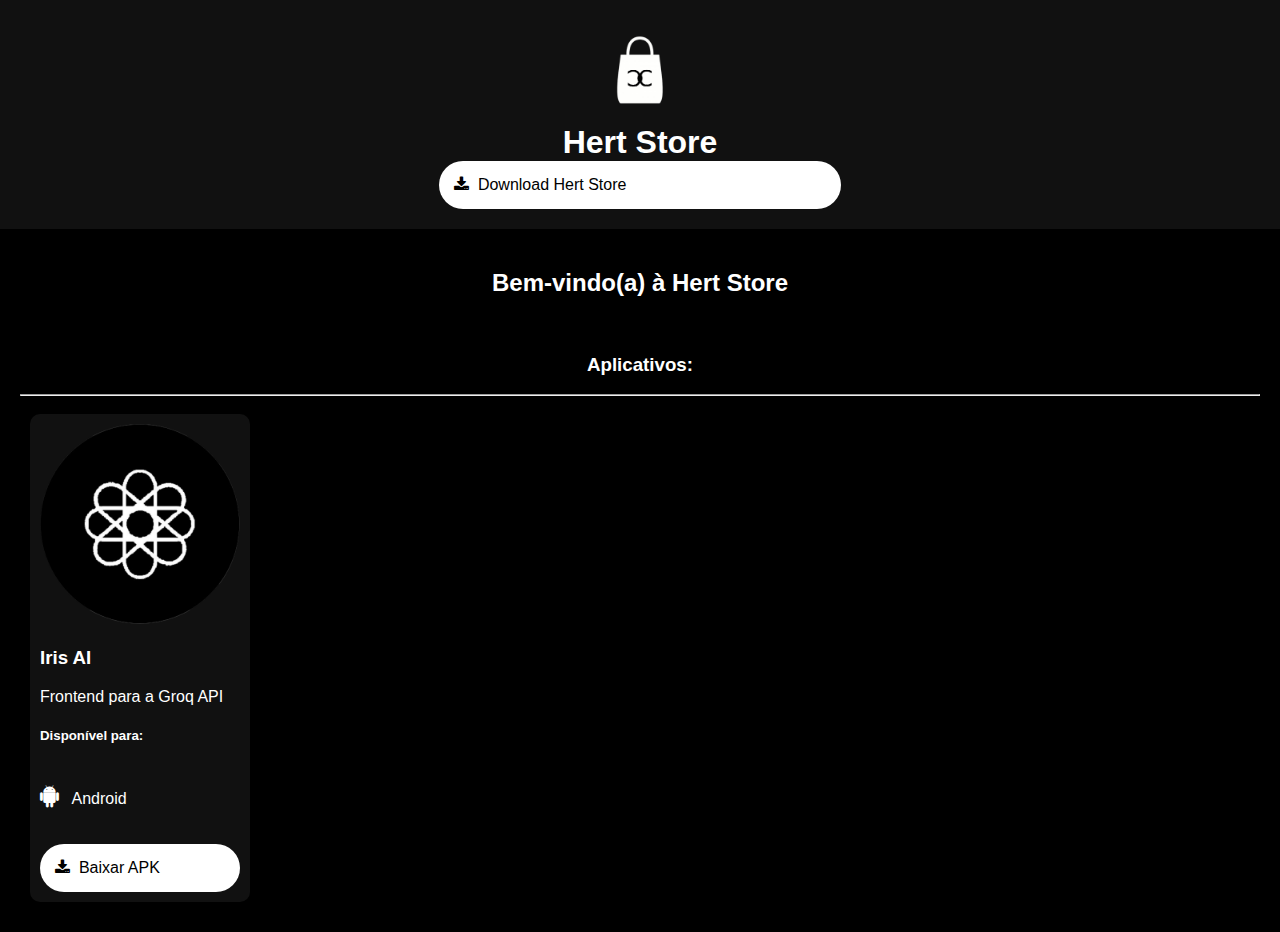
<file: index.html>
<!DOCTYPE html>
<html lang="pt-BR">
<head>
    <meta charset="UTF-8">
    <meta name="viewport" content="width=device-width, initial-scale=1.0">
    <title>Hert Store</title>
    <link rel="stylesheet" href="styles.css">
    <link rel="stylesheet" href="https://cdnjs.cloudflare.com/ajax/libs/font-awesome/4.7.0/css/font-awesome.min.css">
 
</head>
<body>
    <header>
        <img src="logohrtstore.png" height="100" width="100">
        <h1>Hert Store</h1>
        <a class="hrtdownload" href="hertstore.apk" download="hertstore"></i> <i class="fa fa-download"></i> &nbsp; Download Hert Store</a>
    </header>
    <main>
        <h2>Bem-vindo(a) à Hert Store</h2>
        <br>
        <h3>Aplicativos:</h3>
        <hr>
        <div class="app-list" id="app-list">
            <div class="app-item">
                <img src="irispfp.png" alt="Iris AI" class="app-image">
                <h3>Iris AI</h3>
                <p>Frontend para a Groq API</p>
                <h5>Disponível para:</h5>
                <br>
                <i class="fa fa-android" style="font-size:24px"></i> &nbsp; Android
                <br><br><br>
                <a class="downloads" href="irisai.apk" download="irisai"></i> <i class="fa fa-download"></i> &nbsp; Baixar APK</a>
            </div>
        </div>
    </main>
    <script src="scripts.js"></script>
    
</body>
</html>
</file>
<file: styles.css>
body {
    font-family: Arial, sans-serif;
    background-color: #000;
    color: #fff;
    margin: 0;
    padding: 0;
}

header {
    background-color: #111;
    padding: 20px;
    text-align: center;
}



.app-list {
    display: flex;
    flex-direction: row;
    flex-wrap: wrap;
    justify-content: flex-start;
}






.downloads {
    transition: transform 0.2s ease-in-out;
}

.downloads:hover {
    transform: scale(1.1);
}


.app-item {
    margin: 10px;
    padding: 10px;
    background-color: #111;
    border-radius: 10px;
    width: 200px;
    text-align: left;
}

.app-image {
    width: 100%;
    border-radius: 10px;
}
.downloads{
    text-decoration: none;
    background-color: white;
    padding: 15px;
    color: black;
    border-radius: 30px;
    display: flex;
    margin: 0 auto;
    text-align: center;
}

.hrtdownload{
    text-decoration: none;
    background-color: white;
    padding: 15px;
    color: black;
    border-radius: 30px;
    display: flex;
    margin: 0 auto;
    text-align: center;
    max-width: 30%;
    text-align: center;
}

.downloads:hover{
    background-color: #999;
}


header h1 {
    margin: 0;
}

nav a {
    color: #fff;
    margin: 0 15px;
    text-decoration: none;
}

main {
    padding: 20px;
    text-align: center;
}

button {
    background-color: white;
    color: black;
    border-radius: 30px;
    padding: 10px 20px;
    border: none;
    cursor: pointer;
}

button:hover {
    background-color: #333;
}

form {
    max-width: 400px;
    margin: 0 auto;
    background-color: #fff;
    color: #000;
    padding: 20px;
    border-radius: 10px;
}

form label {
    display: block;
    margin-top: 10px;
}

form input, form textarea {
    width: 100%;
    padding: 10px;
    margin-top: 5px;
    margin-bottom: 10px;
    border: 1px solid #ccc;
    border-radius: 5px;
}

form button {
    background-color: #191970;
    color: #fff;
    padding: 10px 20px;
    border: none;
    cursor: pointer;
}

form button:hover {
    background-color: #333;
}
</file>
